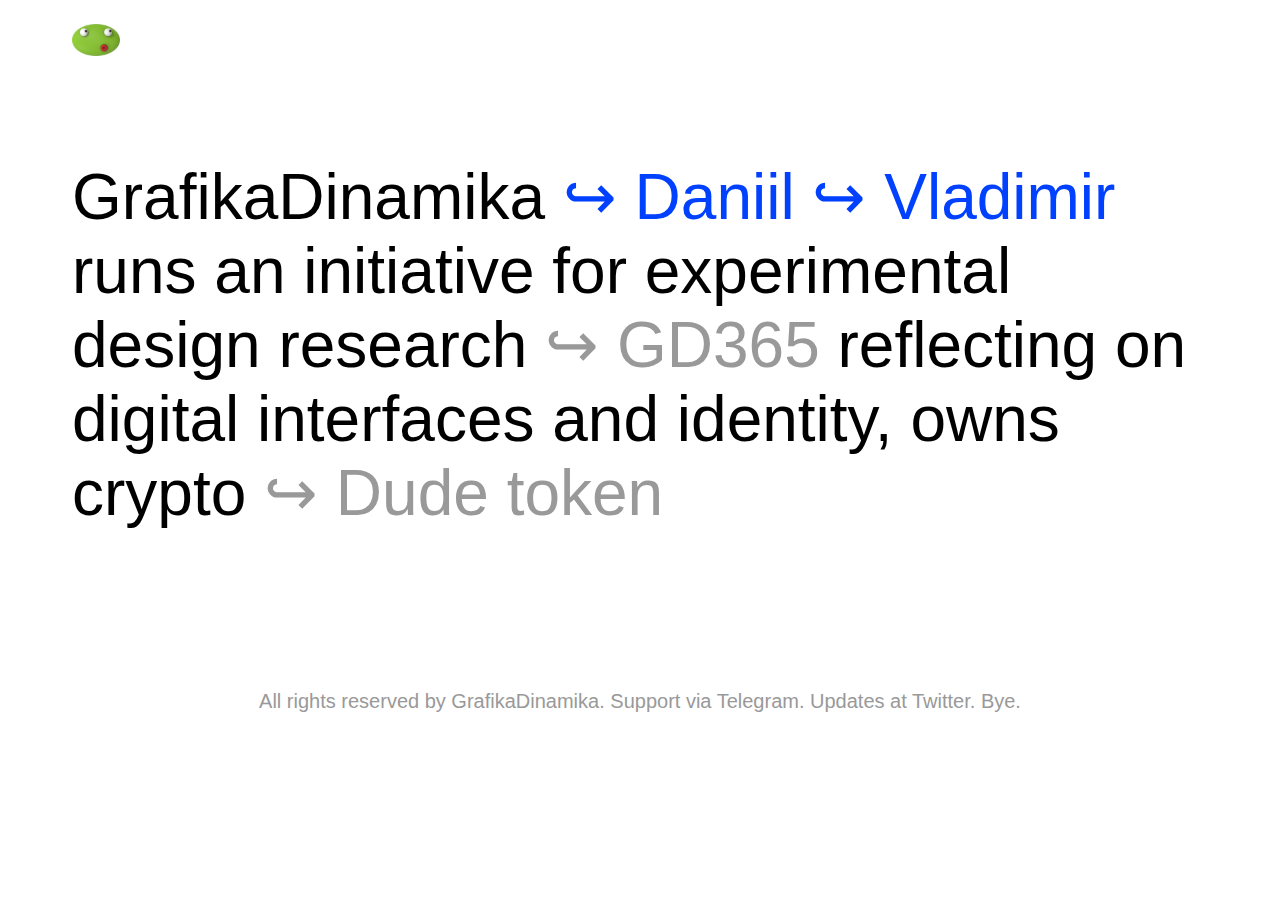
<file: index.html>
<!DOCTYPE html>
<html lang="en">
  <head>
    <meta charset="utf-8" />
    <link rel="icon" href="https://grafikadinamika.com/assets/favicon.ico" />
    <meta name="viewport" content="width=device-width, initial-scale=1" />

    <title>GrafikaDinamika</title>
    <meta name="description" content="GrafikaDinamika runs an initiative for experimental design research reflecting on digital interfaces and identity">

    <meta property="og:url" content="https://grafikadinamika.com/">
    <meta property="og:title" content="GrafikaDinamika">
    <meta property="og:description" content="An initiative for experimental design and research reflecting on digital interfaces and identity">
    <meta property="og:image" content="https://grafikadinamika.com/assets/og.png">
    <meta property="og:image:width" content="1200">
    <meta property="og:image:height" content="630">
    <meta name="twitter:card" content="summary_large_image">
    <meta name="twitter:description" content="GrafikaDinamika runs an initiative for experimental design research reflecting on digital interfaces and identity">
    <meta name="twitter:title" content="GrafikaDinamika">
    <meta name="twitter:image" content="https://grafikadinamika.com/assets/og.png">

    <link rel="stylesheet" href="assets/style.css" />
  </head>
  <body>
    <div class="dude">
      <a href="https://grafikadinamika.com/"><img src="assets/dude.png" /></a>
    </div>
    <section>
      <h1>
        GrafikaDinamika
        <a href="https://solosyatov.com/" target="_blank"><span class="sup">↪&#xFE0E;</span>&nbsp;Daniil</a>
        <a href="https://vladimirisaev.com/" target="_blank"><span class="sup">↪&#xFE0E;</span>&nbsp;Vladimir</a>
        runs an initiative for experimental design research
        <a href="#" target="_blank" class="disable"><span class="sup">↪&#xFE0E;</span>&nbsp;GD365</a>
        reflecting on digital interfaces and identity, owns crypto
        <a href="#" target="_blank" class="disable"><span class="sup">↪&#xFE0E;</span>&nbsp;Dude token</a>
      </h1>
    </section>
    <footer>
      <div class="info">All rights reserved by GrafikaDinamika. Support via <a href="https://t.me/solosyatov" target="_blank">Telegram</a>. Updates at <a href="https://twitter.com/GrafikaDinamika" target="_blank">Twitter.</a> Bye.</div>
    </footer>

    <script src="https://afarkas.github.io/lazysizes/lazysizes.min.js"></script>
    <!-- Yandex.Metrika counter -->
    <script type="text/javascript" >
       (function(m,e,t,r,i,k,a){m[i]=m[i]||function(){(m[i].a=m[i].a||[]).push(arguments)};
       m[i].l=1*new Date();k=e.createElement(t),a=e.getElementsByTagName(t)[0],k.async=1,k.src=r,a.parentNode.insertBefore(k,a)})
       (window, document, "script", "https://mc.yandex.ru/metrika/tag.js", "ym");

       ym(85969385, "init", {
            clickmap:true,
            trackLinks:true,
            accurateTrackBounce:true,
            webvisor:true
       });
    </script>
    <noscript><div><img src="https://mc.yandex.ru/watch/85969385" style="position:absolute; left:-9999px;" alt="" /></div></noscript>
    <!-- /Yandex.Metrika counter -->
  </body>
</html>
</file>
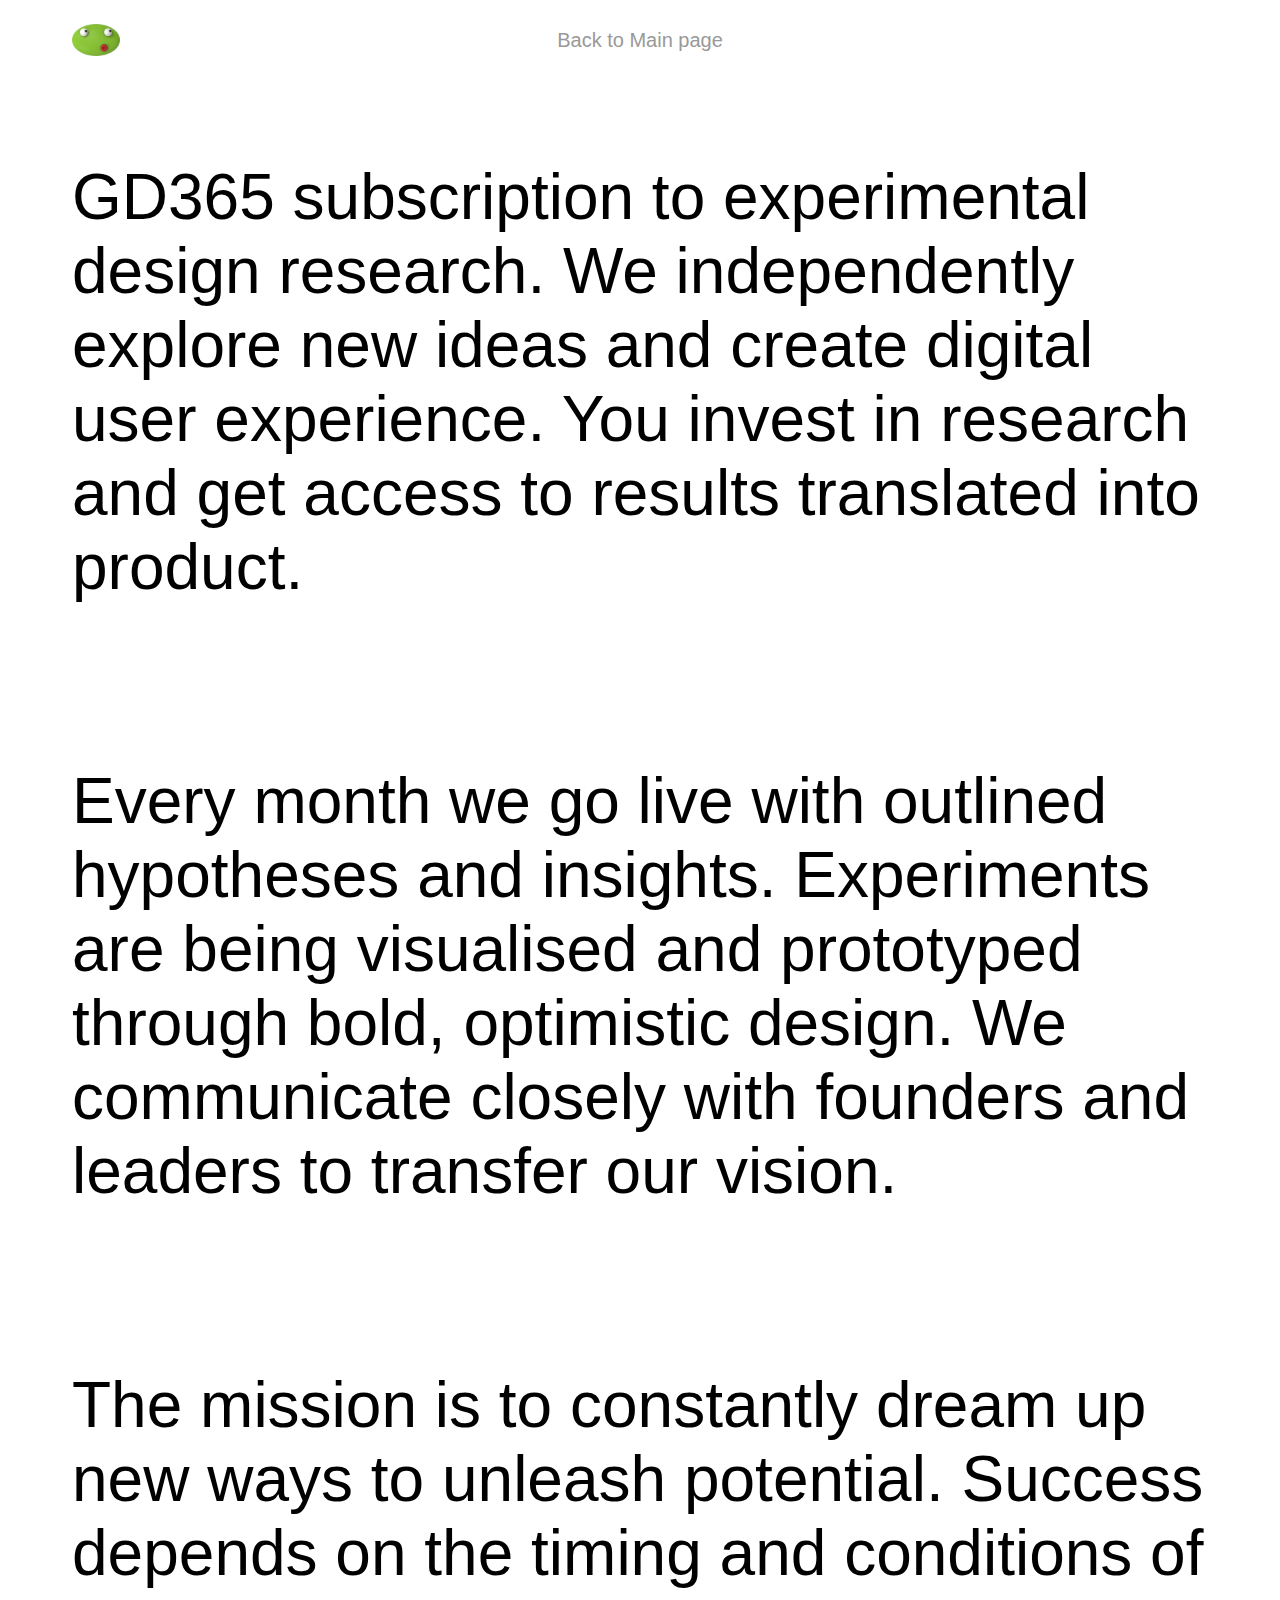
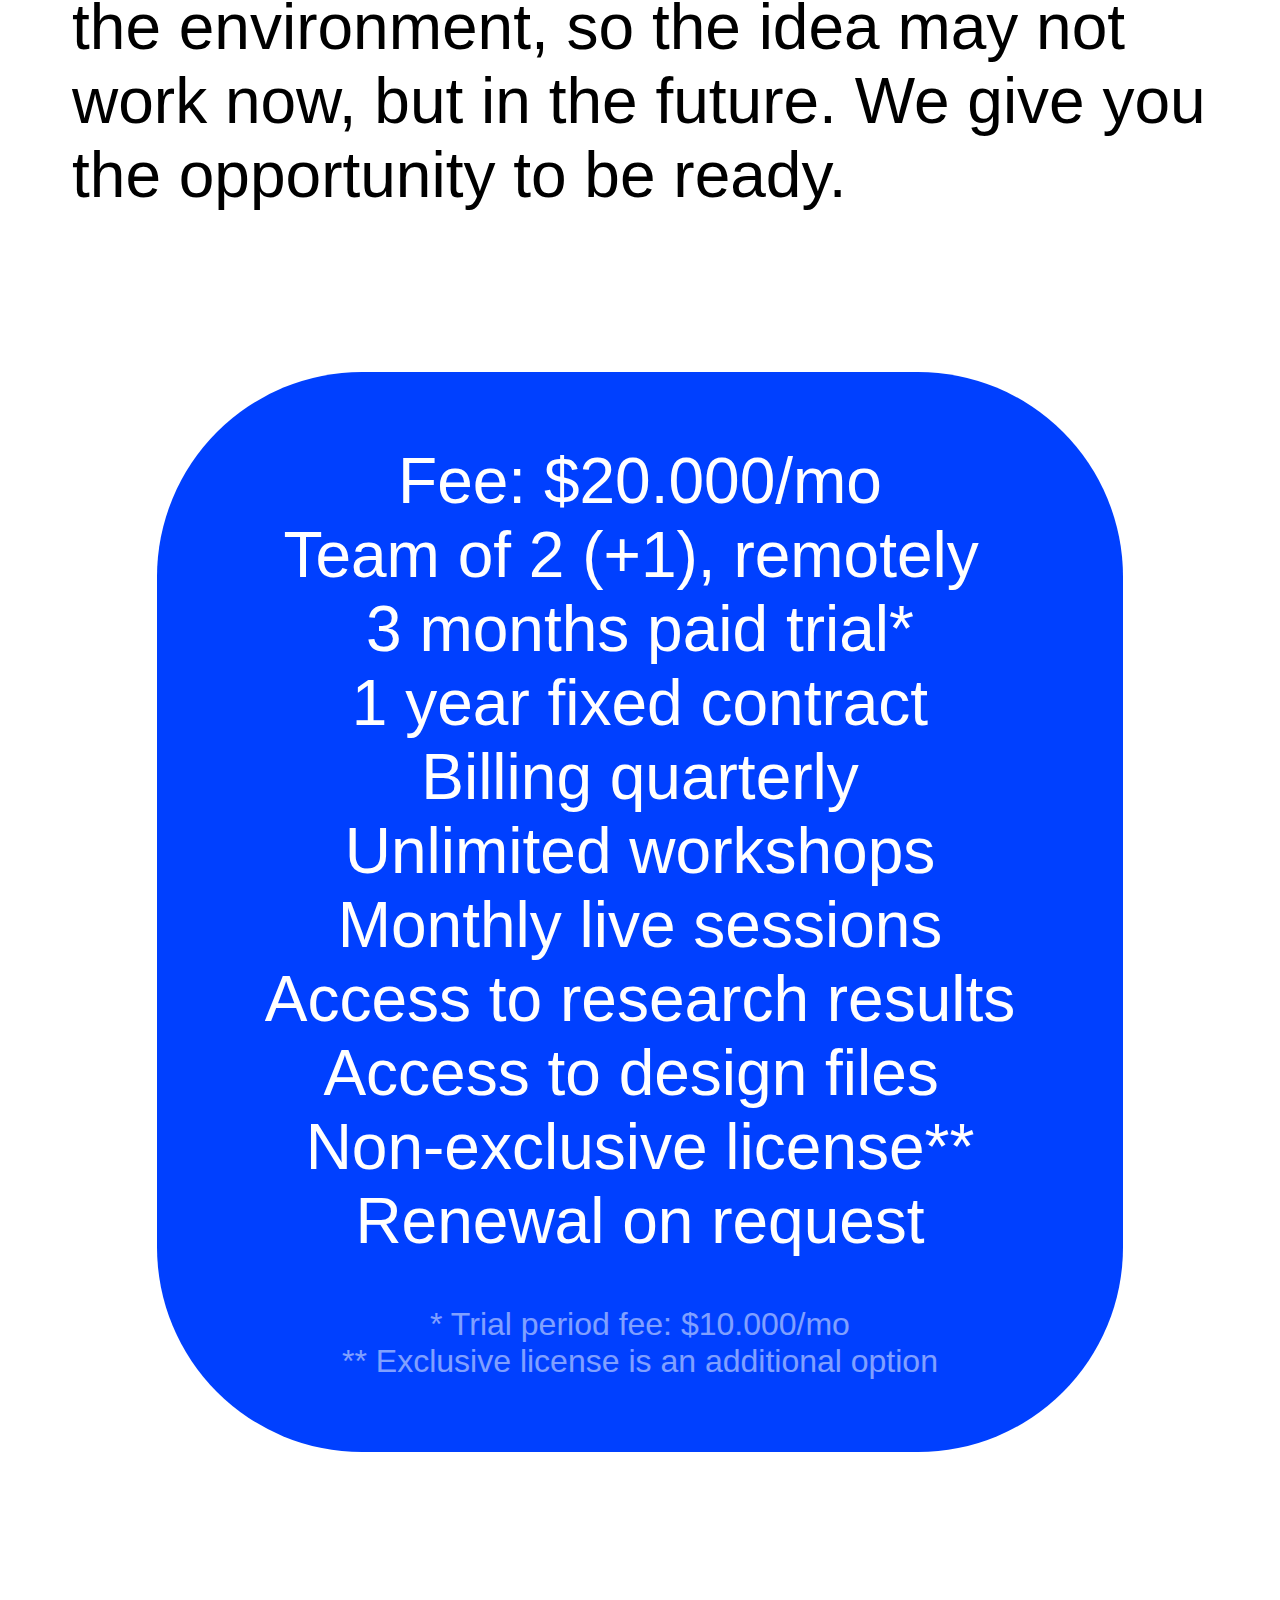
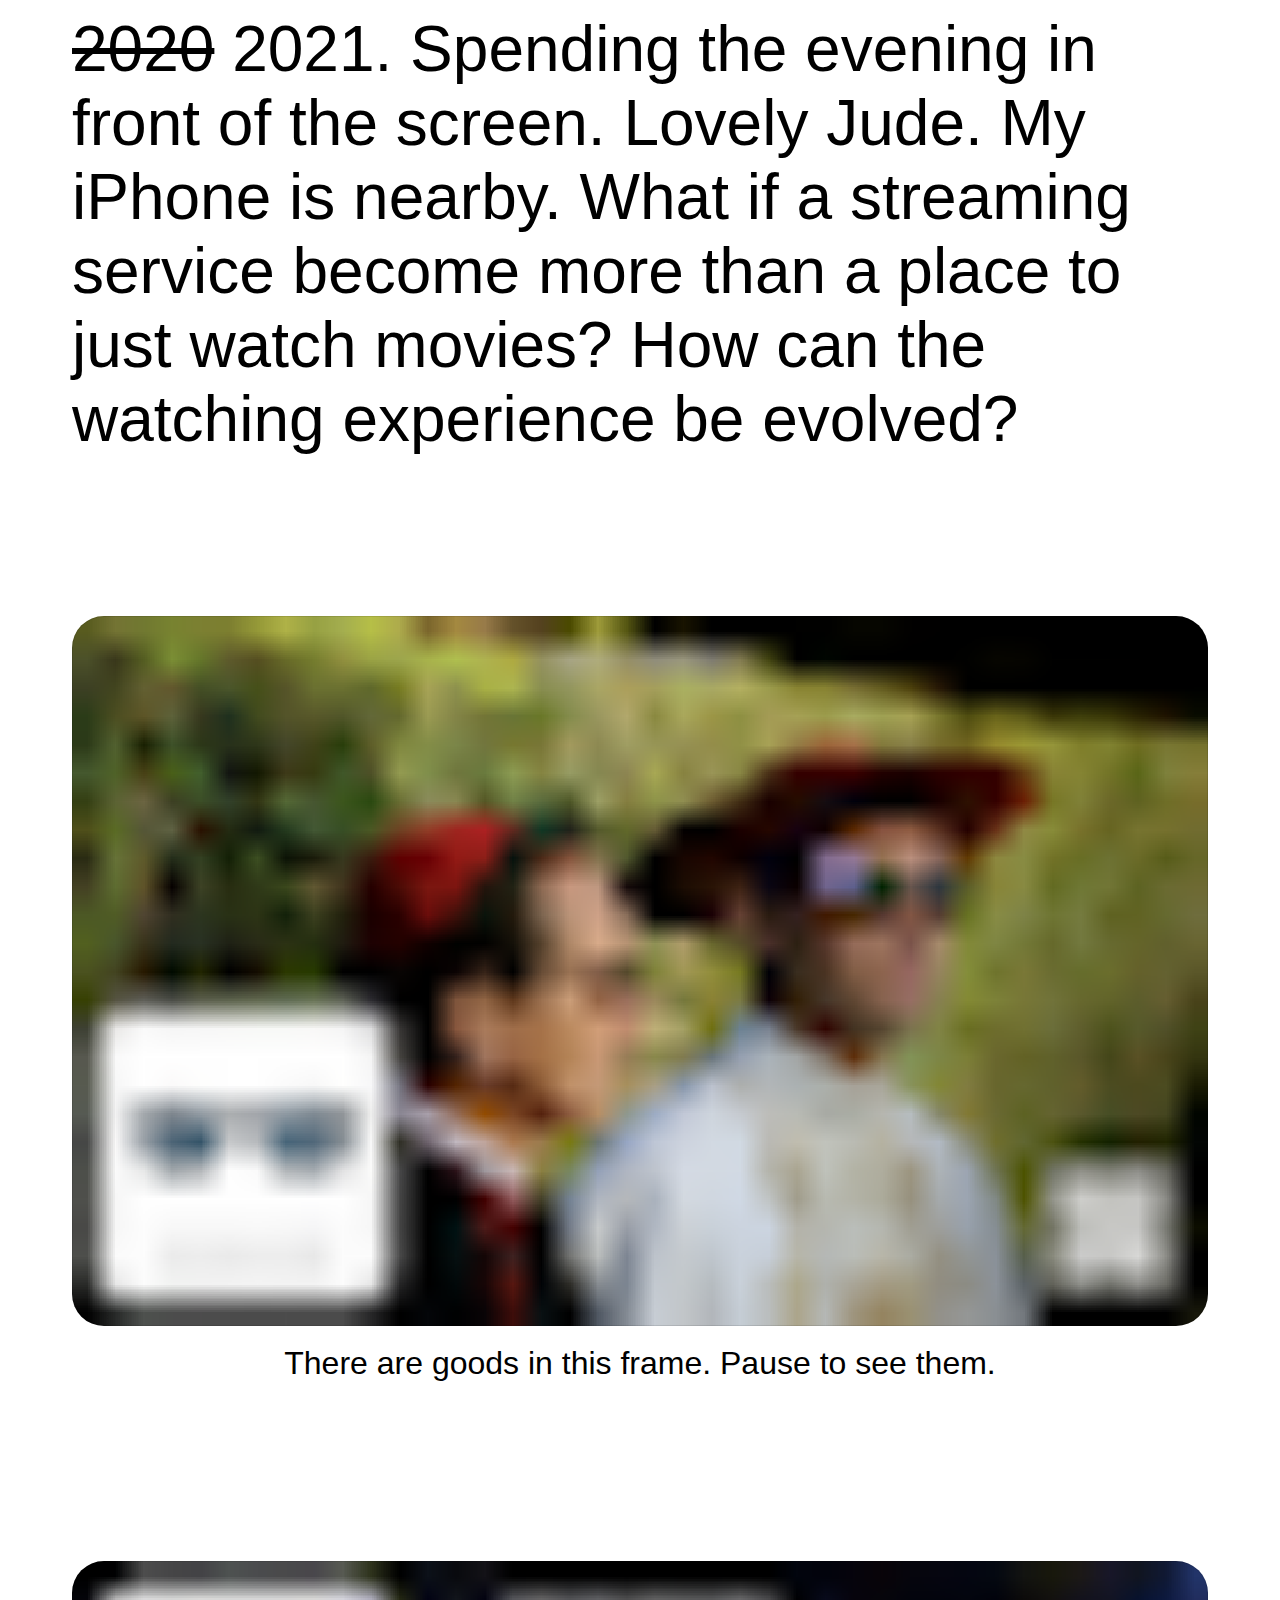
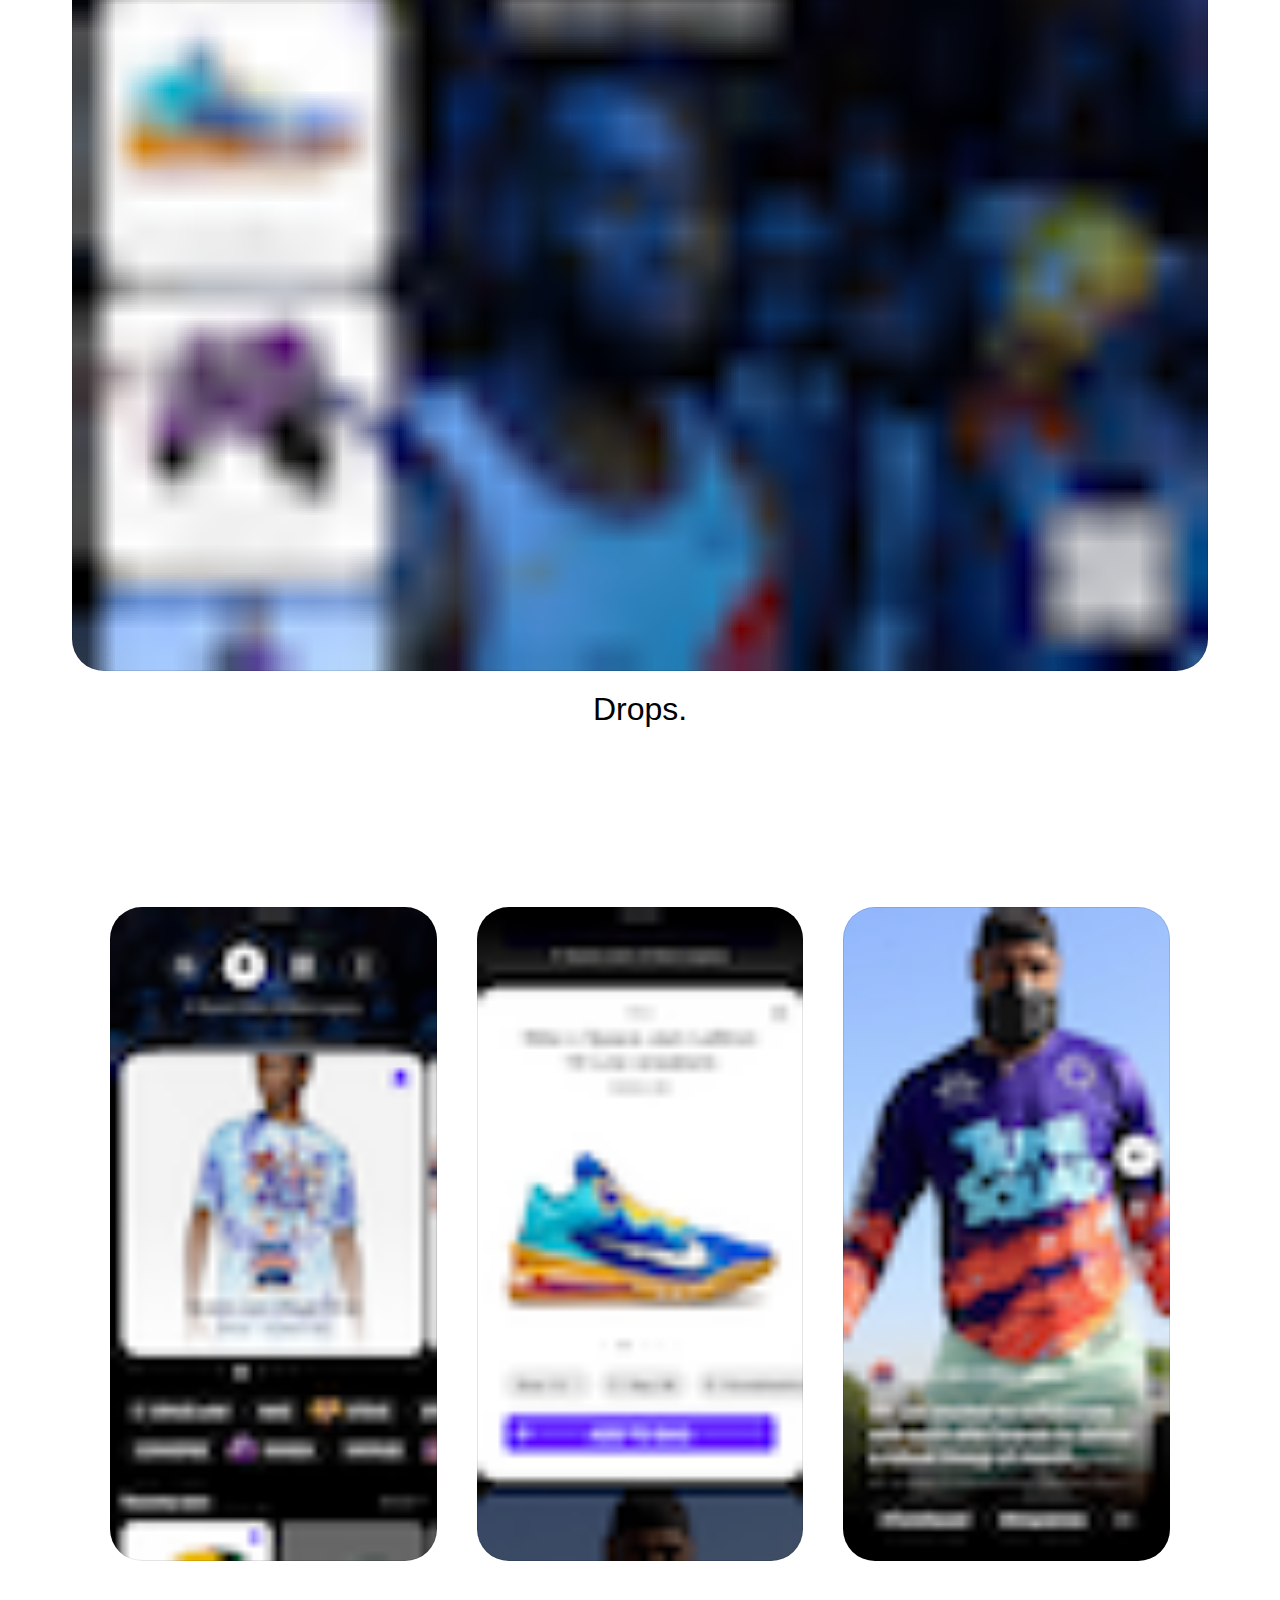
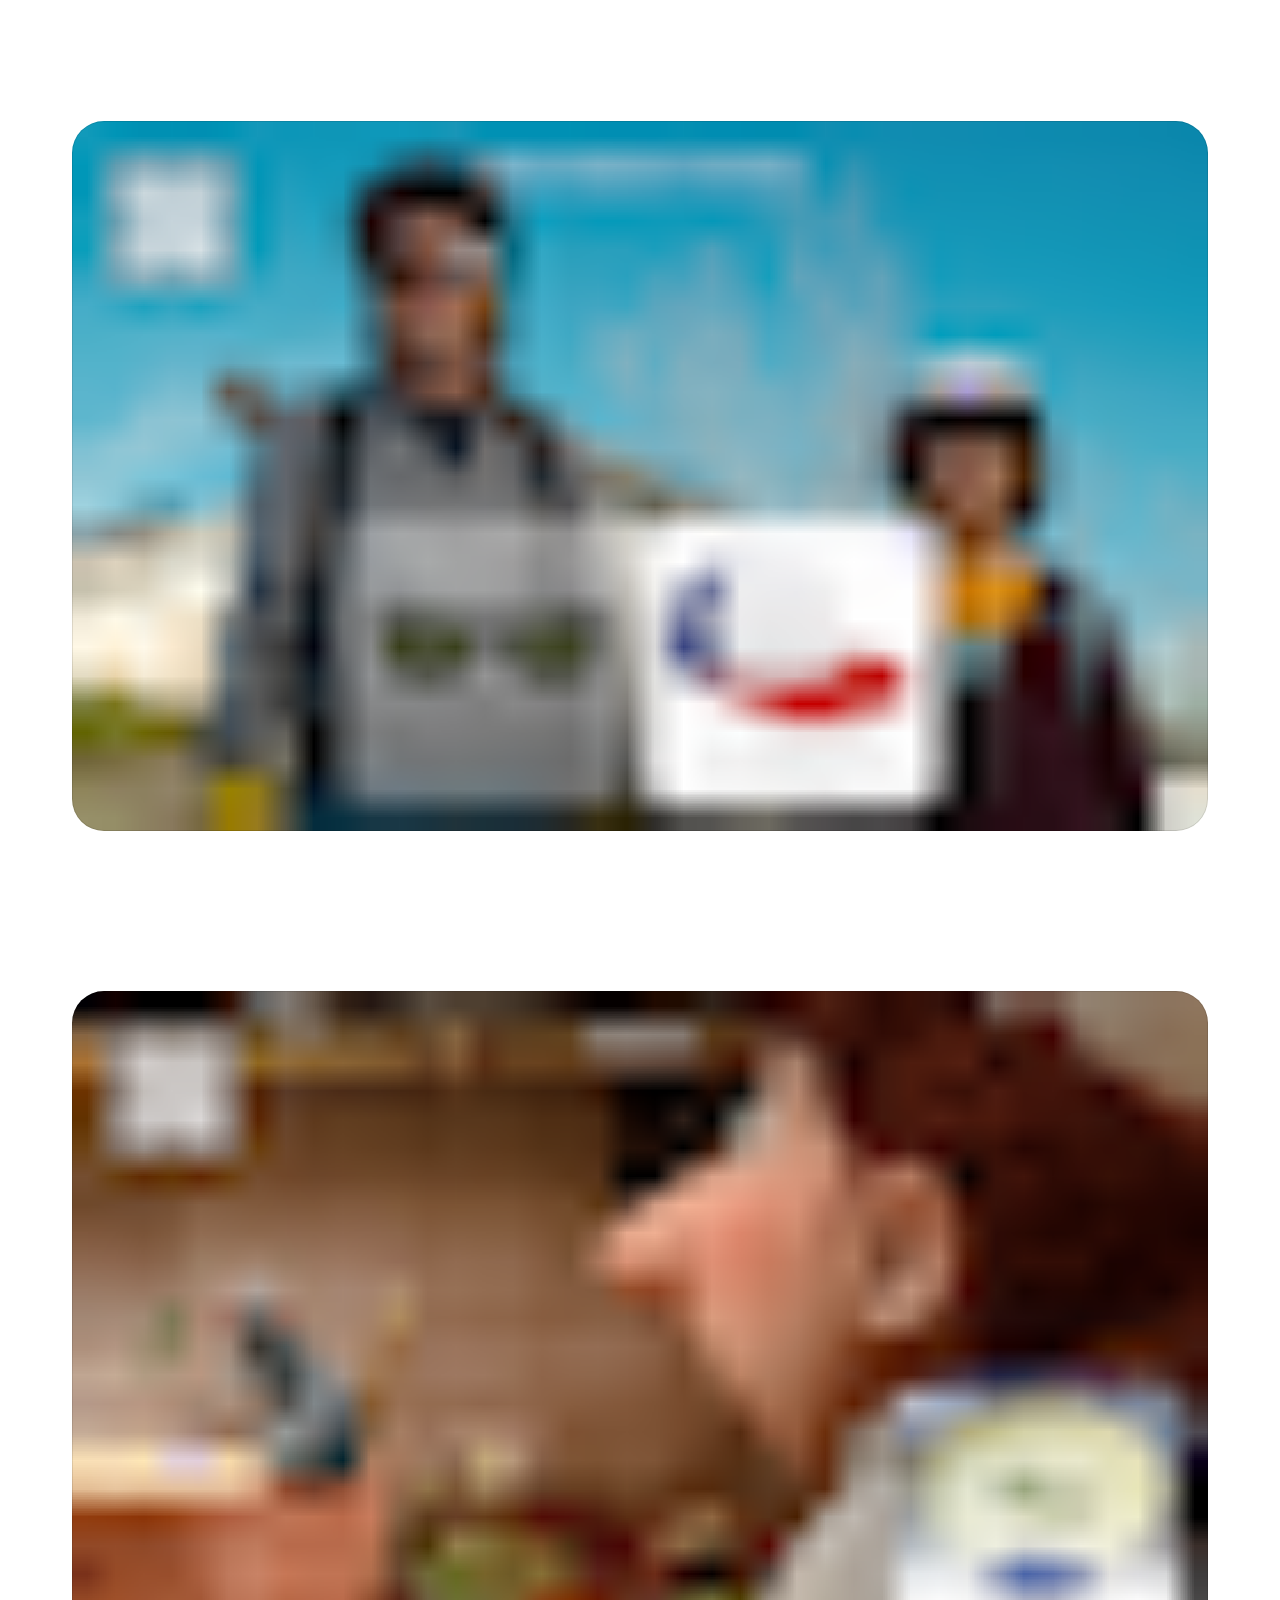
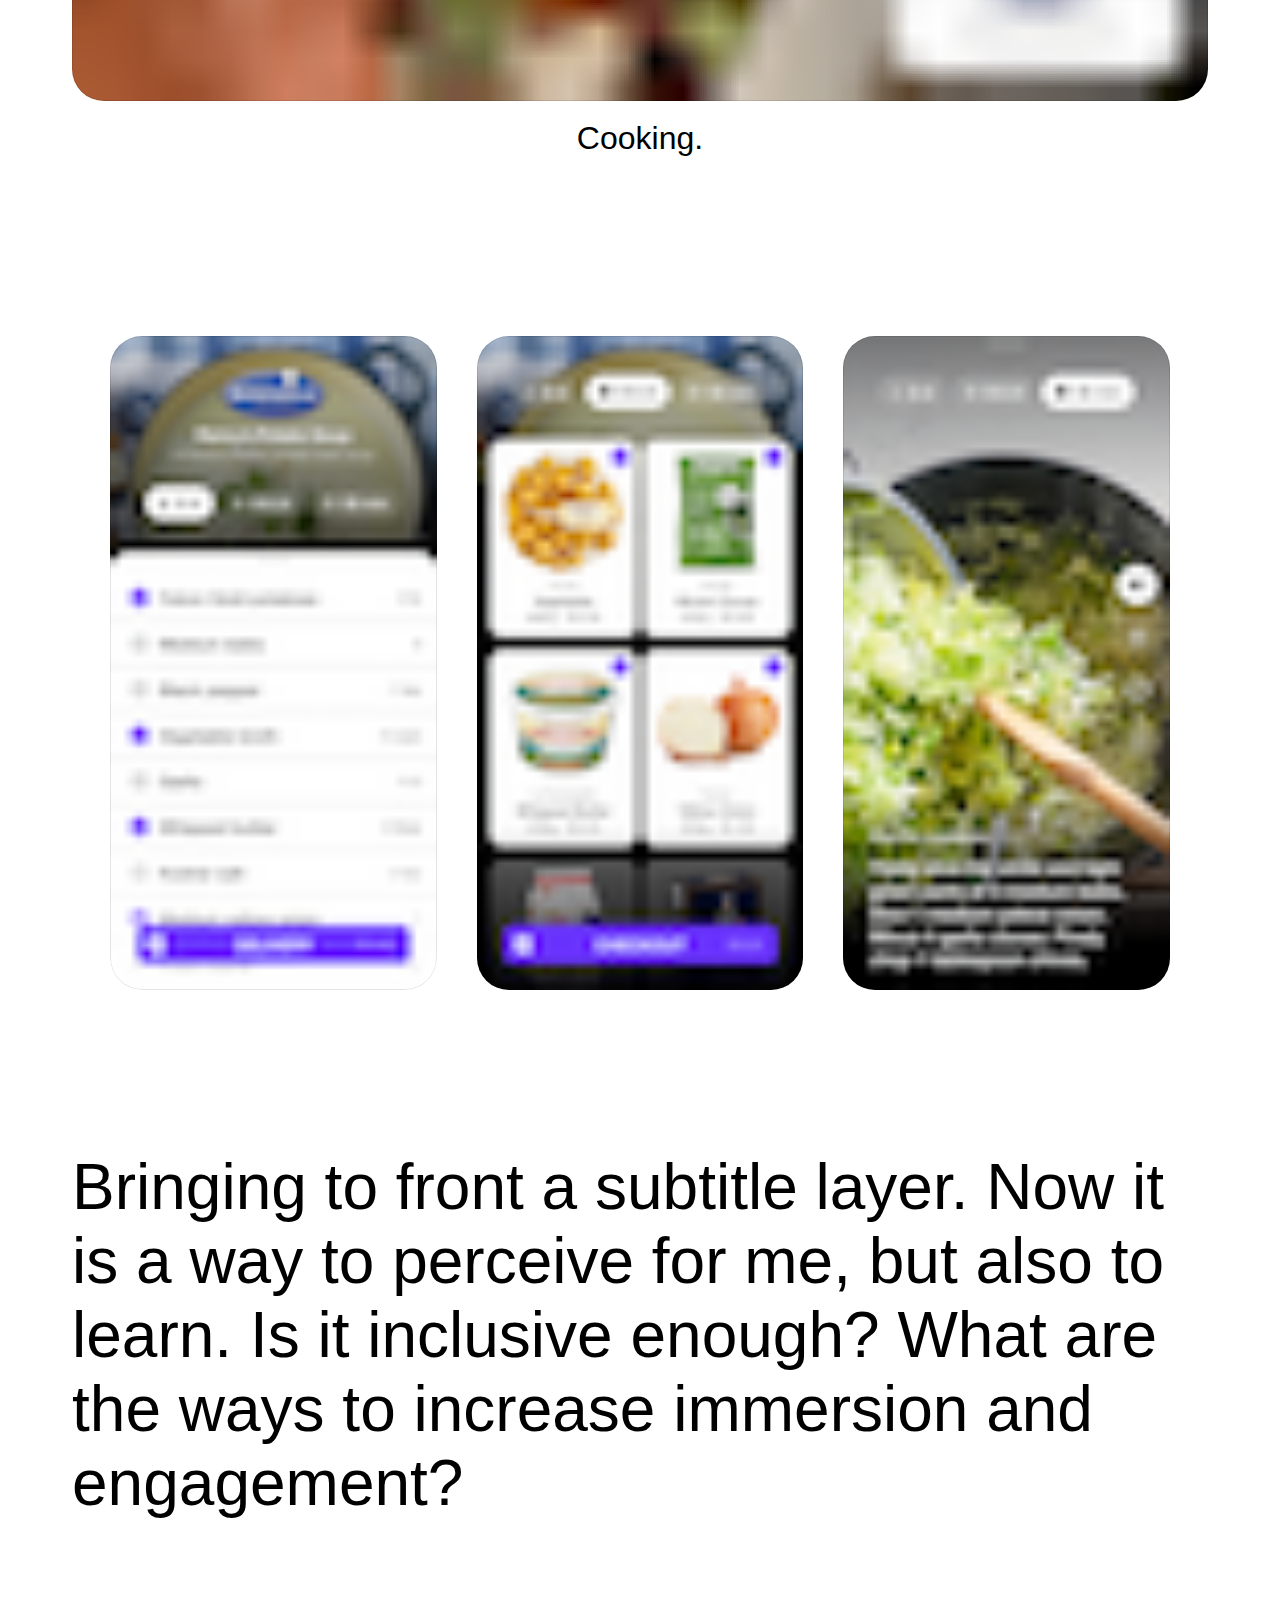
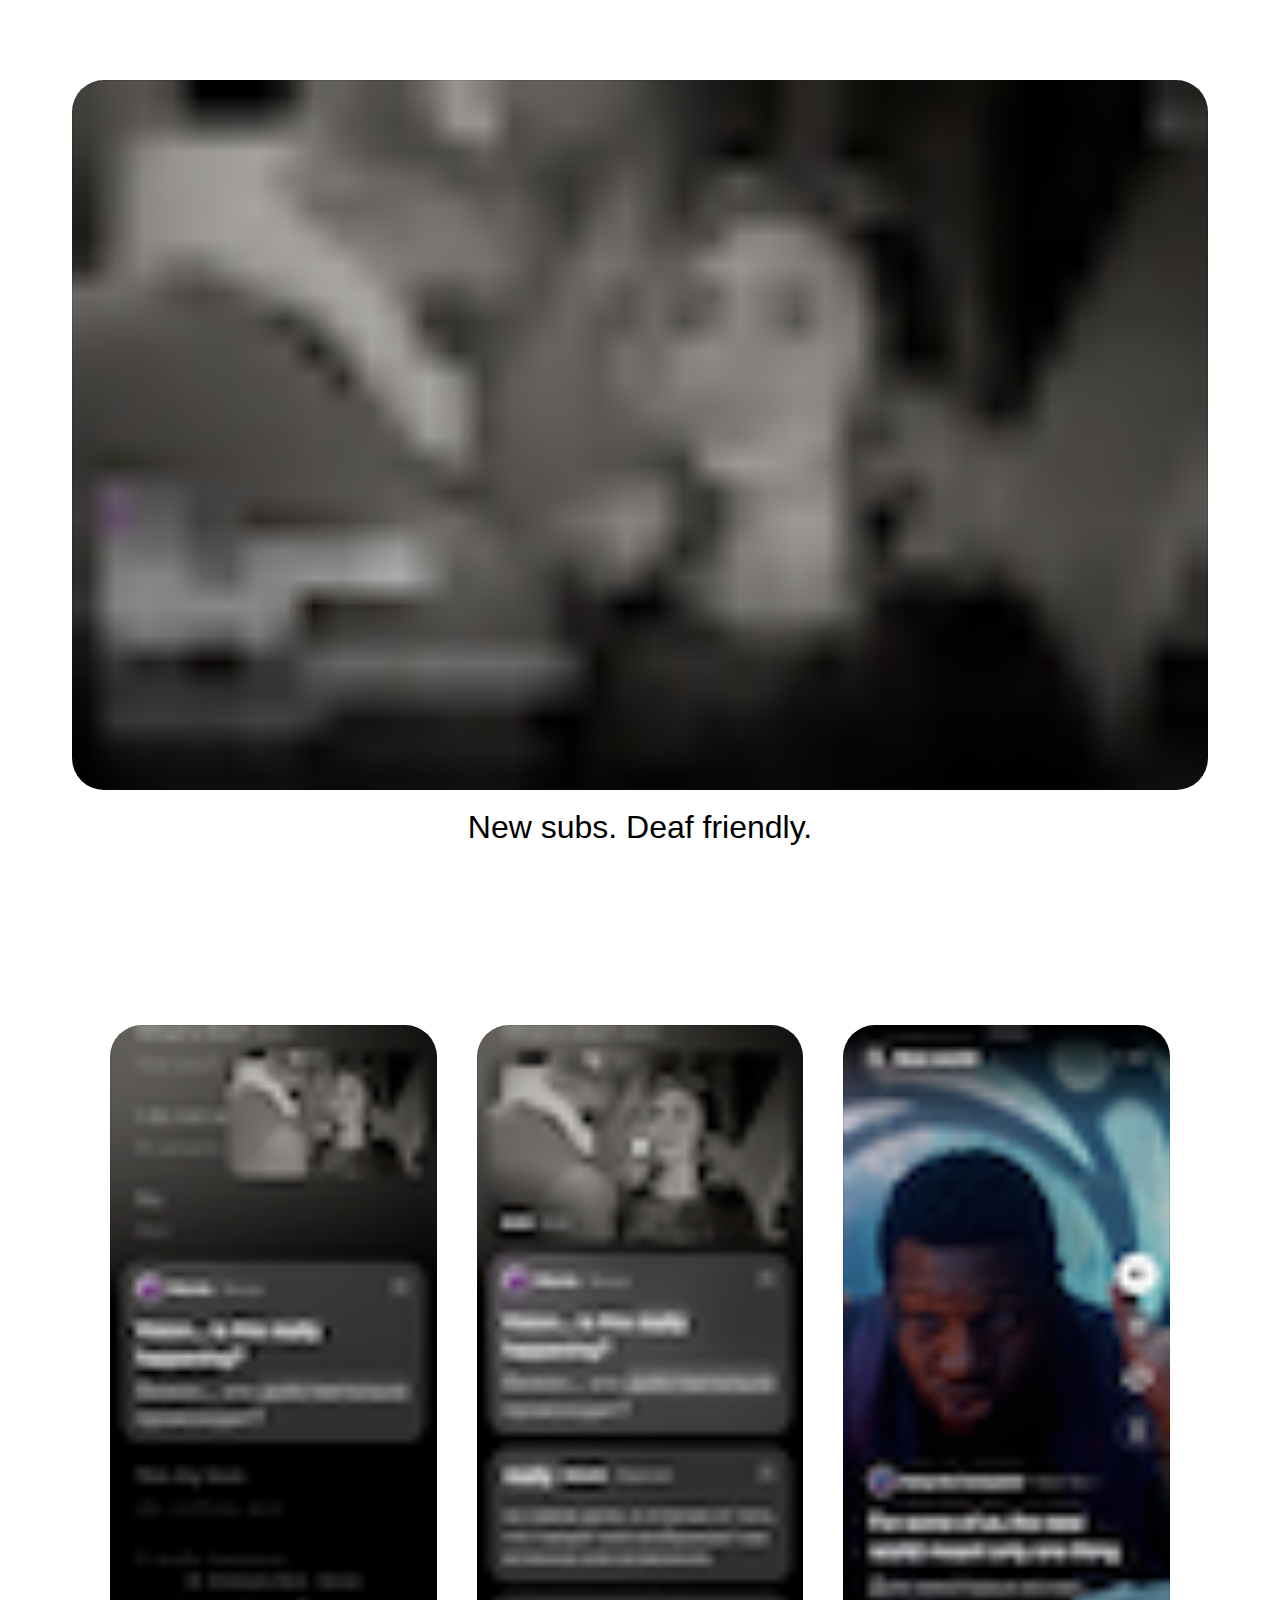
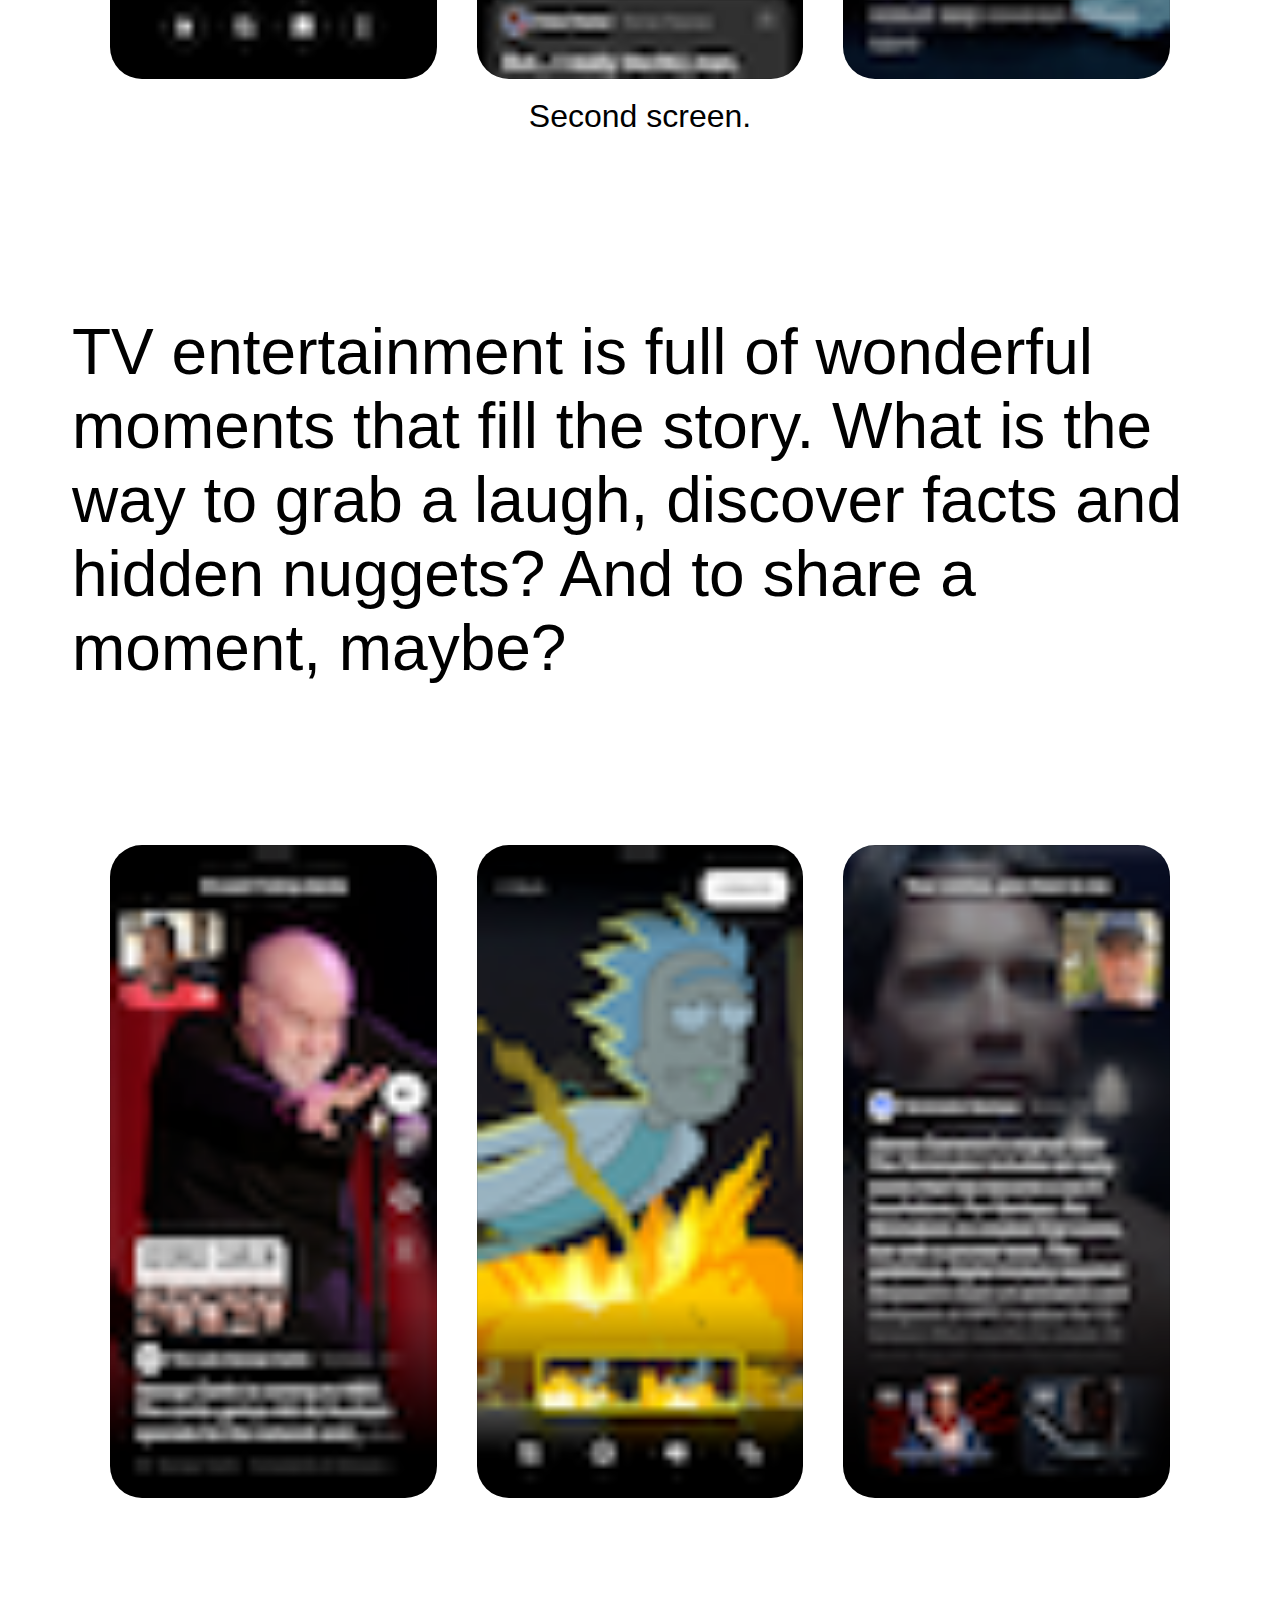
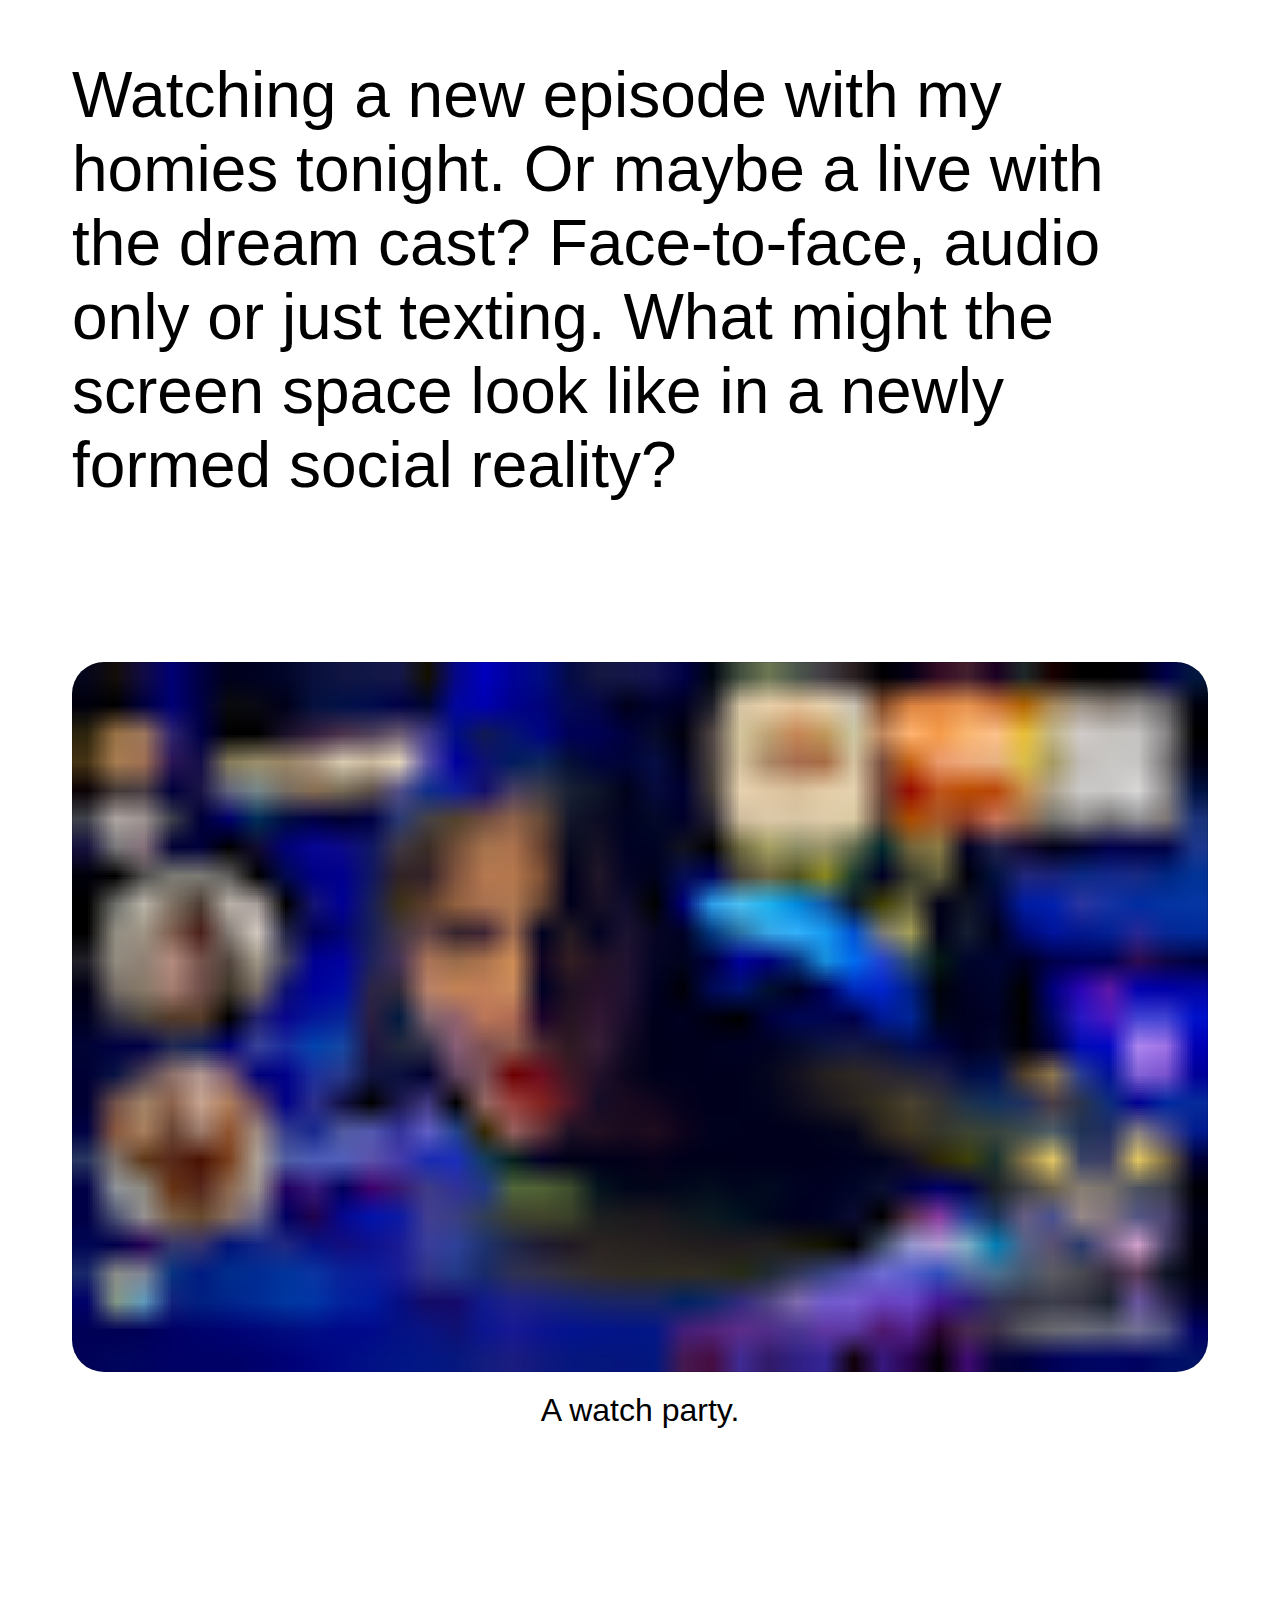
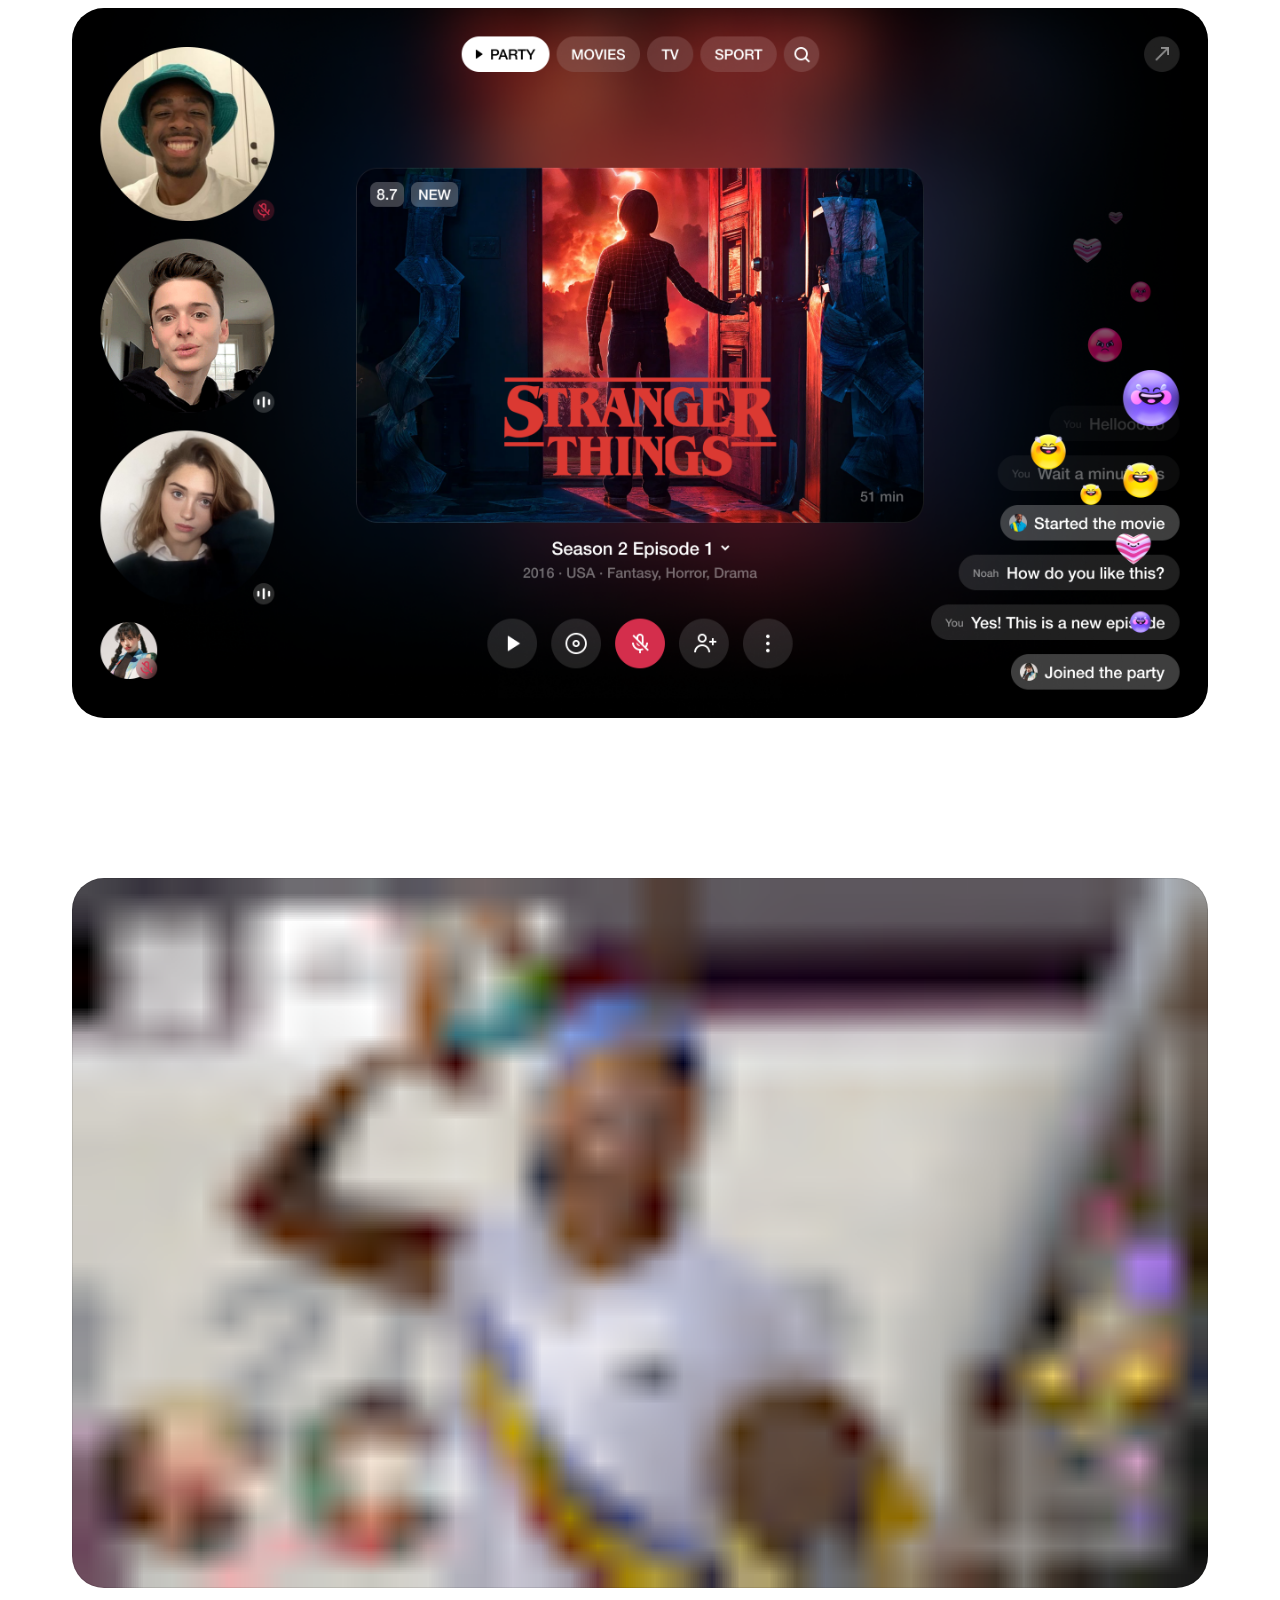
<file: 365/index.html>
<!DOCTYPE html>
<html lang="en">
  <head>
    <meta charset="utf-8" />
    <link rel="icon" href="https://grafikadinamika.com/assets/favicon.ico" />
    <meta name="viewport" content="width=device-width, initial-scale=1" />

    <title>365 by GrafikaDinamika</title>
    <meta name="description" content="GD365 subscription to research and design">

    <meta property="og:url" content="https://grafikadinamika.com/365/">
    <meta property="og:title" content="365 by GrafikaDinamika">
    <meta property="og:description" content="GD365 subscription to research and design">
    <meta property="og:image" content="https://grafikadinamika.com/assets/og_365.png">
    <meta property="og:image:width" content="1200">
    <meta property="og:image:height" content="630">
    <meta name="twitter:card" content="summary_large_image">
    <meta name="twitter:description" content="GD365 subscription to research and design">
    <meta name="twitter:title" content="365 by GrafikaDinamika">
    <meta name="twitter:image" content="https://grafikadinamika.com/assets/og_365.png">


    <link rel="stylesheet" href="../assets/style.css" />
  </head>
  <body>
    <div class="dude">
      <a href="https://grafikadinamika.com/"><img src="../assets/dude.png" /></a>
    </div>
    <a class="back" href="https://grafikadinamika.com/">Back to Main page</a>
    <section>
      <h1>
        GD365 subscription to experimental design research. We independently explore new ideas and create digital user experience. You invest in research and get access to results translated into product.
      </h1>
    </section>
    <section>
      <h1>
        Every month we go live with outlined hypotheses and insights. Experiments are being visualised and prototyped through bold, optimistic design. We communicate closely with founders and leaders to transfer our vision.
      </h1>
    </section>
    <section>
      <h1>
        The mission is to constantly dream up new ways to unleash potential. Success depends on the timing and conditions of the environment, so the idea may not work now, but in the future. We give you the opportunity to be ready.
      </h1>
    </section>
    <section>
      <div class="sub">
        <h1>
          Fee: $20.000/mo<br>
          Team of 2 (+1), remotely <br>
          3 months paid trial*<br>
          1 year fixed contract<br>
          Billing quarterly<br>
          Unlimited workshops<br>
          Monthly live sessions<br>
          Access to research results<br>
          Access to design files <br>
          Non-exclusive license**<br>
          Renewal on request
        </h1>
        <span>* Trial period fee: $10.000/mo<br>** Exclusive license is an additional option</span>
      </div>
    </section>
    <section>
      <h1>
        <span style="text-decoration: line-through">2020</span> 2021. Spending the evening in front of the screen. Lovely Jude. My iPhone is nearby. What if a streaming service become more than a place to just watch movies? How can the watching experience be evolved?
      </h1>
    </section>
    <section>
      <div class="mediabox">
        <img
          src="img/shop1_p.png"
          data-src="img/shop1.png"
          class="lazyload" />
      </div>
      <div class="caption">There are goods in this frame. Pause to see them.</div>
    </section>
    <section>
      <div class="mediabox">
        <img
          src="img/shop6_p.png"
          data-src="img/shop6.png"
          class="lazyload" />
      </div>
      <div class="caption">Drops.</div>
    </section>
    <section class="xl">
      <div class="stack">
        <div class="mediabox">
          <img
            src="img/shop3_p.png"
            data-src="img/shop3.png"
            class="lazyload" />
        </div>
        <div class="mediabox">
          <img
            src="img/shop4_p.png"
            data-src="img/shop4.png"
            class="lazyload" />
        </div>
        <div class="mediabox">
          <img
            src="img/shop5_p.png"
            data-src="img/shop5.png"
            class="lazyload" />
        </div>
      </div>
    </section>
    <section>
      <div class="mediabox">
        <img
          src="img/shop2_p.png"
          data-src="img/shop2.png"
          class="lazyload" />
      </div>
    </section>
    <section>
      <div class="mediabox">
        <img
          src="img/shop7_p.png"
          data-src="img/shop7.png"
          class="lazyload" />
      </div>
      <div class="caption">Cooking.</div>
    </section>
    <section class="xl">
      <div class="stack">
        <div class="mediabox">
          <img
            src="img/shop8_p.png"
            data-src="img/shop8.png"
            class="lazyload" />
        </div>
        <div class="mediabox">
          <img
            src="img/shop9_p.png"
            data-src="img/shop9.png"
            class="lazyload" />
        </div>
        <div class="mediabox">
          <img
            src="img/shop10_p.png"
            data-src="img/shop10.png"
            class="lazyload" />
        </div>
      </div>
    </section>
    <section>
      <h1>
        Bringing to front a subtitle layer. Now it is a way to perceive for me, but also to learn. Is it inclusive enough? What are the ways to increase immersion and engagement?
      </h1>
    </section>
    <section>
      <div class="mediabox">
        <img
          src="img/subs1_p.png"
          data-src="img/subs1.png"
          class="lazyload" />
      </div>
      <div class="caption">New subs. Deaf friendly.</div>
    </section>
    <section class="xl">
      <div class="stack">
        <div class="mediabox">
          <img
            src="img/subs2_p.png"
            data-src="img/subs2.png"
            class="lazyload" />
        </div>
        <div class="mediabox">
          <img
            src="img/subs3_p.png"
            data-src="img/subs3.png"
            class="lazyload" />
        </div>
        <div class="mediabox">
          <img
            src="img/subs4_p.png"
            data-src="img/subs4.png"
            class="lazyload" />
        </div>
      </div>
      <div class="caption">Second screen.</div>
    </section>
    <section>
      <h1>
        TV entertainment is full of wonderful moments that fill the story. What is the way to grab a laugh, discover facts and hidden nuggets? And to share a moment, maybe?
      </h1>
    </section>
    <section class="xl">
      <div class="stack">
        <div class="mediabox">
          <img
            src="img/clips1_p.png"
            data-src="img/clips1.png"
            class="lazyload" />
        </div>
        <div class="mediabox">
          <img
            src="img/clips2_p.png"
            data-src="img/clips2.png"
            class="lazyload" />
        </div>
        <div class="mediabox">
          <img
            src="img/clips3_p.png"
            data-src="img/clips3.png"
            class="lazyload" />
        </div>
      </div>
    </section>
    <section>
      <h1>
        Watching a new episode with my homies tonight. Or maybe a live with the dream cast? Face-to-face, audio only or just texting. What might the screen space look like in a newly formed social reality?
      </h1>
    </section>
    <section>
      <div class="mediabox">
        <img
          src="img/party1_p.png"
          data-src="img/party1.png"
          class="lazyload" />
      </div>
      <div class="caption">A watch party.</div>
    </section>
    <section>
      <div class="mediabox">
        <img
          src="img/party2.png"
          data-src="img/party2.png"
          class="lazyload" />
      </div>
    </section>
    <section>
      <div class="mediabox">
        <img
          src="img/party3_p.png"
          data-src="img/party3.png"
          class="lazyload" />
      </div>
    </section>
    <section>
      <div class="mediabox">
        <img
          src="img/party7_p.png"
          data-src="img/party7.png"
          class="lazyload" />
      </div>
    </section>
    <section class="xl">
      <div class="stack">
        <div class="mediabox">
          <img
            src="img/party4_p.png"
            data-src="img/party4.png"
            class="lazyload" />
        </div>
        <div class="mediabox">
          <img
            src="img/party5_p.png"
            data-src="img/party5.png"
            class="lazyload" />
        </div>
        <div class="mediabox">
          <img
            src="img/party6_p.png"
            data-src="img/party6.png"
            class="lazyload" />
        </div>
      </div>
      <div class="caption">Standalone or second screen.</div>
    </section>
    <section>
      <div class="mediabox">
        <img
          src="img/party8_p.png"
          data-src="img/party8.png"
          class="lazyload" />
      </div>
    </section>
    <section>
      <h1>
        <a href="https://srsly.ru/article/show/7341/" target="_blank"><span class="sup">↪&#xFE0E;</span> Okko Is Launching Premiere Service for Watching with Creators</a>
      </h1>
      <div class="divider"></div>
      <h1>
        <a href="https://vc.ru/okko/149119-okko-zapuskaet-servis-sovmestnyh-prosmotrov-okko-party" target="_blank"><span class="sup">↪&#xFE0E;</span> Okko Is Up to Launching New Co-viewing Feature, Okko Party</a>
      </h1>
    </section>
    <footer>
      <div class="info">All rights reserved by GrafikaDinamika. Support via <a href="https://t.me/solosyatov" target="_blank">Telegram</a>. Updates at <a href="https://twitter.com/GrafikaDinamika" target="_blank">Twitter.</a> Bye.</div>
    </footer>

    <script src="https://afarkas.github.io/lazysizes/lazysizes.min.js"></script>
    <!-- Yandex.Metrika counter -->
    <script type="text/javascript" >
       (function(m,e,t,r,i,k,a){m[i]=m[i]||function(){(m[i].a=m[i].a||[]).push(arguments)};
       m[i].l=1*new Date();k=e.createElement(t),a=e.getElementsByTagName(t)[0],k.async=1,k.src=r,a.parentNode.insertBefore(k,a)})
       (window, document, "script", "https://mc.yandex.ru/metrika/tag.js", "ym");

       ym(85969385, "init", {
            clickmap:true,
            trackLinks:true,
            accurateTrackBounce:true,
            webvisor:true
       });
    </script>
    <noscript><div><img src="https://mc.yandex.ru/watch/85969385" style="position:absolute; left:-9999px;" alt="" /></div></noscript>
    <!-- /Yandex.Metrika counter -->
  </body>
</html>
</file>
<file: assets/style.css>
*,
*:before,
*:after {
  box-sizing: border-box;
}

:root {
  --blue: #0040ff;
  --blues: #0064ff;
  --white: #ffffff;
  --lightgrey: #999999;
  --grey: #666666;
  --black: #000;
}

html {
  font-family: "Helvetica Neue",Arial,sans-serif;
  font-weight: 500;
  -ms-text-size-adjust: 100%;
  -webkit-text-size-adjust: 100%;
  -moz-osx-font-smoothing: grayscale;
  -webkit-font-smoothing: antialiased;
  font-feature-settings: "kern" 1,"kern","kern";
  font-kerning: normal;
  box-sizing: border-box;
  -webkit-tap-highlight-color: transparent;
  -webkit-tap-highlight-color: transparent;
  margin: 0;
}

body {
  margin: 0;
}

h1 {
  font-size: 5vw;
  font-weight: 500;
  text-align: left;
  margin: 0;
}

section, footer {
  display: flex;
  flex-wrap: nowrap;
  flex-direction: column;
  justify-content: center;
  align-items: center;
  position: relative;
  margin: 12.5vw 5.625vw;
}

.xl {
  margin: 12.5vw 7vw;
}

img {
  display: block;
  width: 100%;
  height: 100%;
  left: 0;
  top: 0;
  border: none;
  overflow: hidden;
}

a {
  color: var(--blue);
  text-decoration: none;
}

/* .sup {
  font-size: 2.35vw;
  /* vertical-align: super;
  font-weight: bold;
} */

a:hover {
  opacity: .5;
}

a.disable {
  color: var(--lightgrey);
}

button {
  font-family: "Helvetica Neue",Arial,sans-serif;
  color: var(--white);
  font-size: 6.25vw;
  font-weight: 500;
  background-color: var(--blue);
  border: none;
  padding: 0 5vw;
  height: 12.5vw;
  border-radius: 10vw;
  -webkit-appearance: none;
  -moz-appearance: none;
}

button:hover {
  cursor: pointer;
  opacity: .5;
}

.mediabox {
  width: 100%;
  height: auto;
  display: block;
  position: relative;
  border-radius: 2.5vw;
  overflow: hidden;
}

.mediabox:before{
  content: '';
  position: absolute;
  width: 100%;
  height: 100%;
  border-radius: 2.5vw;
  border: 1px solid rgba(0, 0, 0, 0.1);
  z-index: 2;
}

.dude {
  display: block;
  min-width: 48px;
  width: 3.75vw;
  height: auto;
  margin: 24px auto;
  position: absolute;
  top: 0;
  left: 5.625vw;
  /* right: 0; */
  z-index: 999;
}

.back {
  margin: 24px auto;
  position: absolute;
  top: 0;
  left: 0;
  right: 0;
  width: 320px;
  text-align: center;
  height: 32px;
  display: flex;
  align-items: center;
  justify-content: center;
  color: var(--lightgrey);
  font-size: 1.5625vw;
}

.xs {
  font-size: 24px;
  width: 72px;
  height: 48px;
  border-radius: 24px;
  margin: 20px;
  padding: 0;
  position: fixed;
  top: 0;
  right: 0;
  z-index: 999;
}

.lock {
  display: block;
  width: 24px;
  height: 24px;
  margin: 32px;
  position: fixed;
  top: 0;
  right: 0;
  z-index: 999;
}

.lock svg path {
  fill: var(--black);
  fill-opacity: 0.2;
}

.sub {
  display: flex;
  flex-direction: column;
  align-items: center;
  position: relative;
  background-color: var(--blue);
  border-radius: 16vw;
  padding: 5.625vw;
  width: 85%;
}

.sub > h1 {
  text-align: center;
  color: #fff;
}

.sub > span {
  font-style: normal;
  font-variant: normal;
  font-weight: 500;
  text-align: center;
  color: #fff;
  margin-top: 3.75vw;
  font-size: 2.5vw;
  opacity: .5;
}

.caption {
  display: block;
  font-size: 2.5vw;
  text-align: center;
  margin: 1.5vw 2.5vw;
}

.divider {
  display: block;
  height: 3.75vw;
}

.stack {
  display: flex;
  position: relative;
  width: 100%;
}

.stack .mediabox {
  margin: 0 1.5625vw;
}

footer {
  align-items: center;
  margin-bottom: 40px;
}

footer .info {
  color: var(--lightgrey);
  font-size: 1.5625vw;
  text-align: center;
  padding: 0 2.5vw
}

footer a {
  color: var(--lightgrey);
}

@media (prefers-color-scheme: dark) {
  body {
    color: var(--grey);
    background-color: var(--black);
  }
  a {
    color: var(--blue);
  }
  .mediabox:before{
    border: 1px solid rgba(255, 255, 255, 0.1);
  }
  .sub {
    background-color: var(--blue);
  }
  .lock svg path {
    fill: var(--white);
    fill-opacity: 0.24;
  }
  footer .info,
  footer a {
    color: var(--grey);
  }
}

@media only screen and (max-width: 768px) {
  section, footer {
    margin: 20vw 2.5vw;
  }
  footer {
    margin-bottom: 32px;
  }
  h1 {
    font-size: 7vw;
    padding: 0 2.5vw;
  }
  button {
    font-size: 9vw;
    padding: 0 6vw;
    height: 20vw;
    border-radius: 10vw;
  }
  footer .info {
    font-size: 4vw;
  }
  .caption {
    font-size: 5vw;
    margin: 4vw;
  }
  .sub {
    width: 100%;
    padding: 10vw 2.5vw;
  }
  .sub h1 {
    padding: 0;
  }
  .sub span {
    font-size: 4vw;
  }
  .lock {
    width: 24px;
    height: 24px;
    margin: 24px;
  }
  .xl {
    margin: 20vw 0;
  }
  .xs {
    width: 64px;
    height: 40px;
    font-size: 20px;
    margin: 16px;
  }
  .stack .mediabox {
    margin: 0 2.5vw;
  }
  .mediabox {
    border-radius: 2.5vw;
  }
  .dude {
    position: relative;
    margin: 24px 5vw;
    left: 0;
  }
  .back {
    font-size: 4vw;
  }
}
</file>
